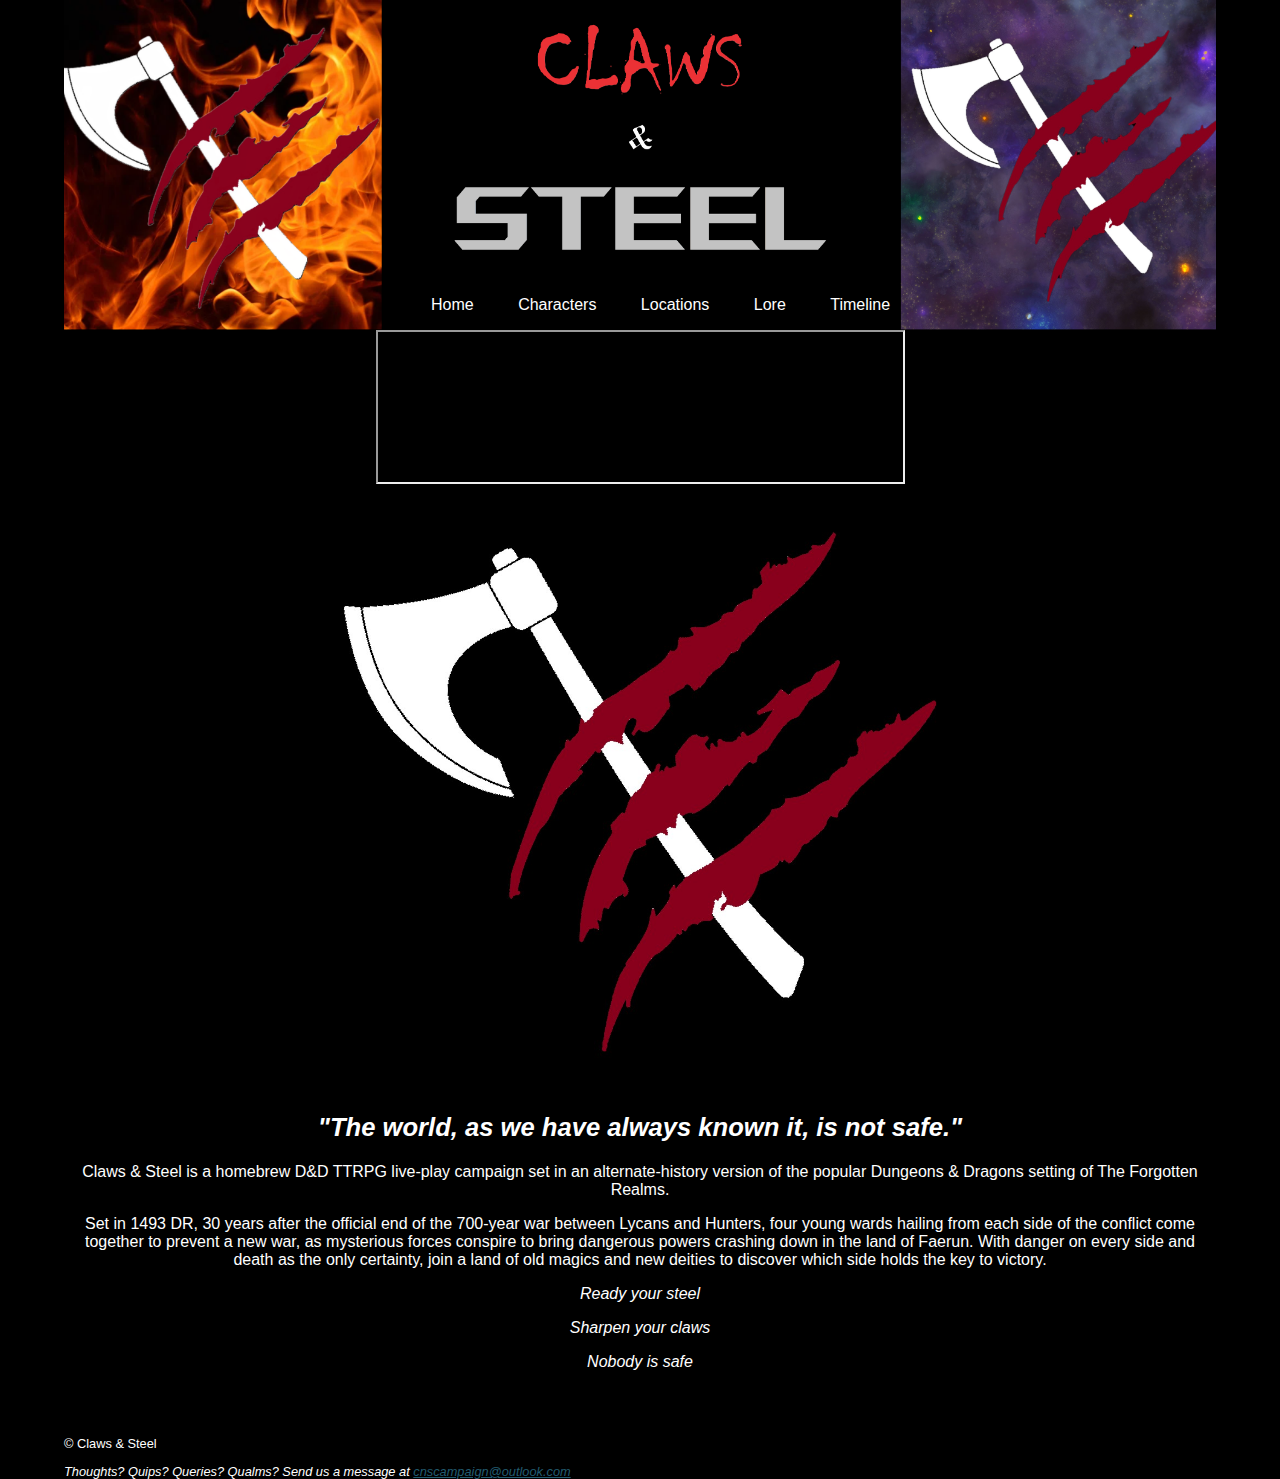
<file: index.html>
<!DOCTYPE html>
<html lang="en">

<head>
	<meta charset="UTF-8">
	<title> Claws &#38; Steel: A Tale of Monsters </title>
	<link rel="icon" href="images/logo_transparent.png" type="image/png">
	<link rel="stylesheet" href="styles.css">
</head>
<body>

<div id="wrapper">
	<header>
			<a href="index.html" 
			title= Claws &#38; Steel Homepage></a>
	</header>

<!-- ========== NAVIGATION ========== -->
	<nav>
		<ul>
			<li><a href="index.html" title="Home"> Home </a></li>
			<li><a href="characters.html" title="Characters"> Characters </a></li>
			<li><a href="locations.html" title="Locations"> Locations </a></li>
			<li><a href="lore.html" title="Lore"> Lore </a></li>
			<li><a href="timeline.html" title="Timeline"> Timeline </a></li>
		</ul>
	</nav>
<div>

<!-- Content Area 1 - Home Page -->
	<main>
		<center>
			<iframe src="https://embed.music.apple.com/au/album/you-have-reached-level-1/1734955916?i=1734955929"></iframe>
<!-- Issues formatting in CSS sheet, direct input to page is the best proven method of audio function -->
<!-- Issues resolved after a significant amount of trial and error, CSS is styled for Apple Music/iframe and the remaining pages will be easily added -->
<br>
			<img src="images\logo.jpg" alt="Crossed Axe and Claw Marks" width="600" height="600">
	
			<article>
				<section>
					<h2> <i> "The world, as we have always known it, is not safe." </i> </h2>
						<p> Claws &#38; Steel is a homebrew D&#38;D TTRPG live-play campaign set in an alternate-history version of the popular Dungeons &#38; Dragons setting of The Forgotten Realms.</p>
						<p> Set in 1493 DR, 30 years after the official end of the 700-year war between Lycans and Hunters, four young wards hailing from each side of the conflict come together to prevent a new war, as mysterious forces conspire to bring dangerous powers crashing down in the land of Faerun. With danger on every side and death as the only certainty, join a land of old magics and new deities to discover which side holds the key to victory.</p>
						<p><i> Ready your steel </i></p>
						<p><i> Sharpen your claws </i></p>
						<p><i> Nobody is safe </i></p>
				</section>
			</article>
		</center>
	<br>
	<br>
	</main>
		
	<footer>
		<p> &#169; Claws &#38; Steel </p>
		<address> 
			Thoughts? Quips? Queries? Qualms? Send us a message at <a href="mailto:cnscampaign@outlook.com"> cnscampaign@outlook.com </a>
		</address>
	</footer>
	
</div>
</body>

</html>

<!-- Page successfully validated before submission by https://jigsaw.w3.org/css-validator -->
</file>
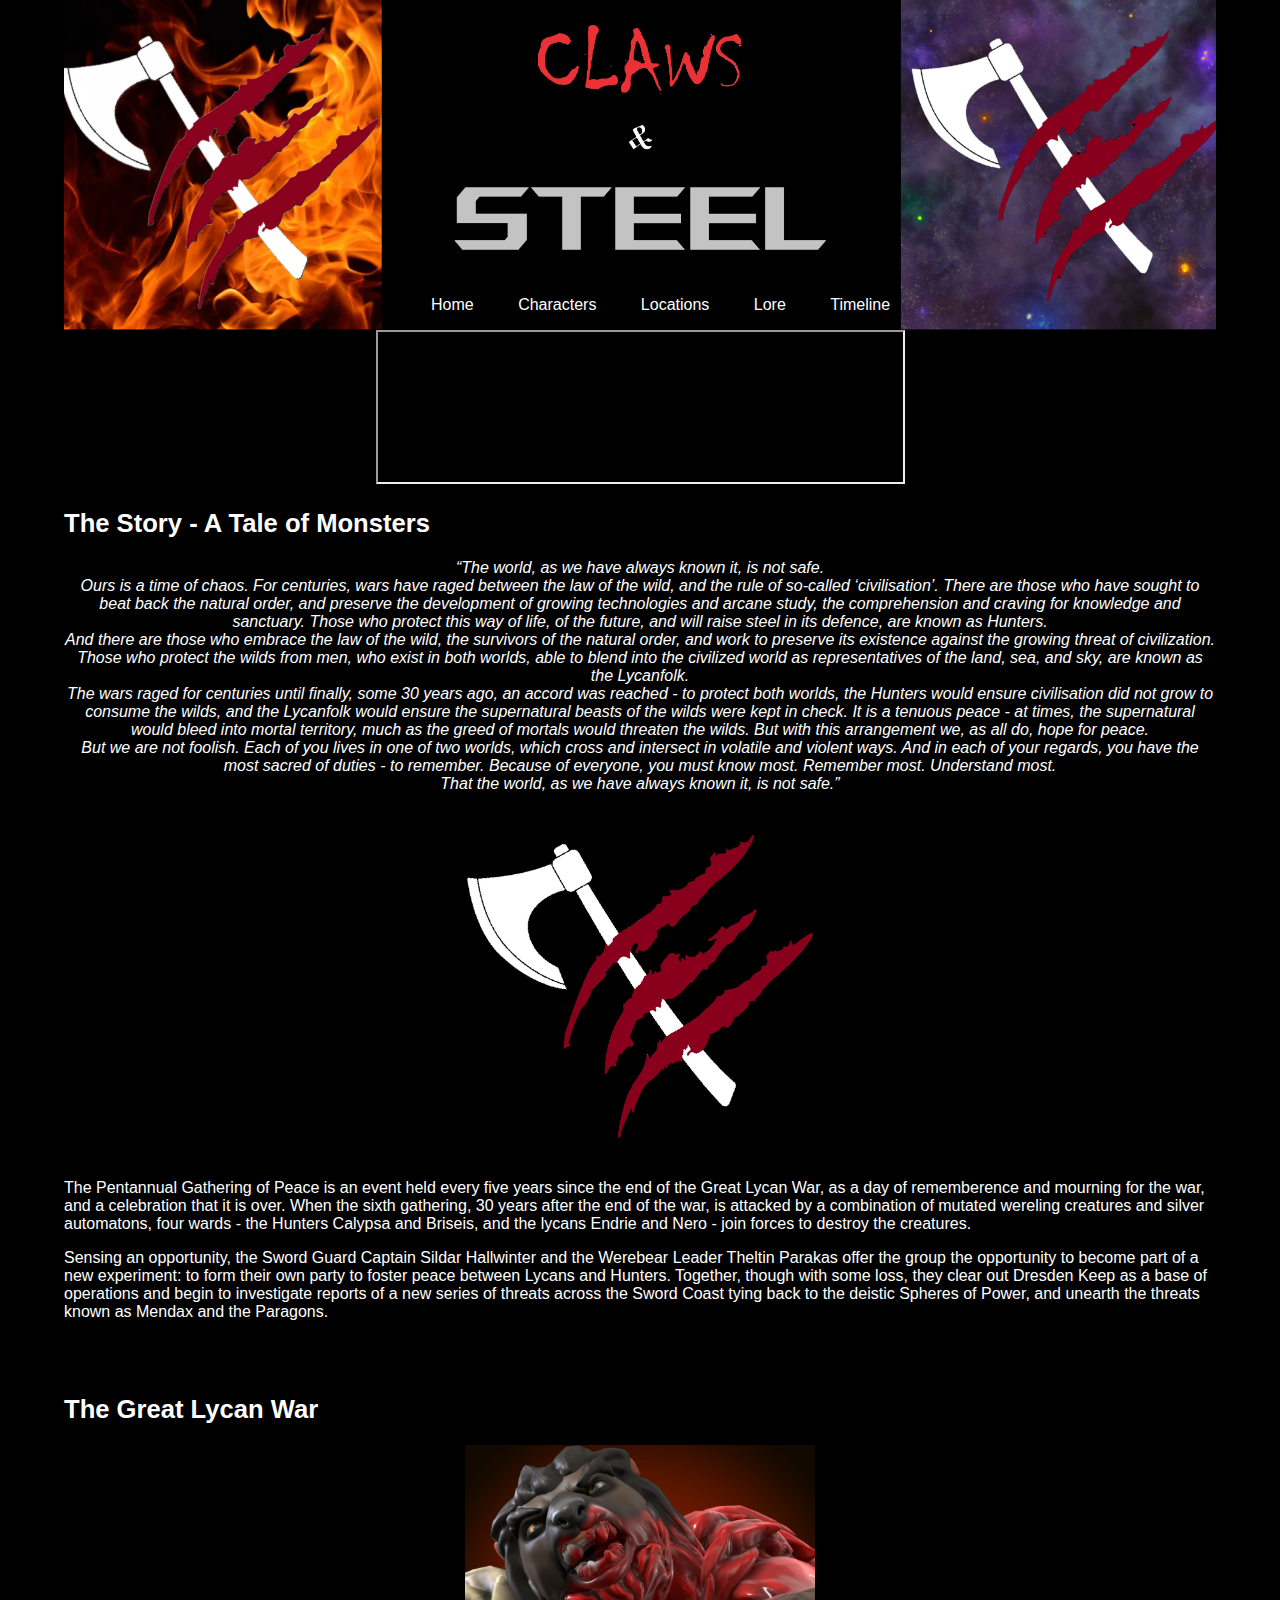
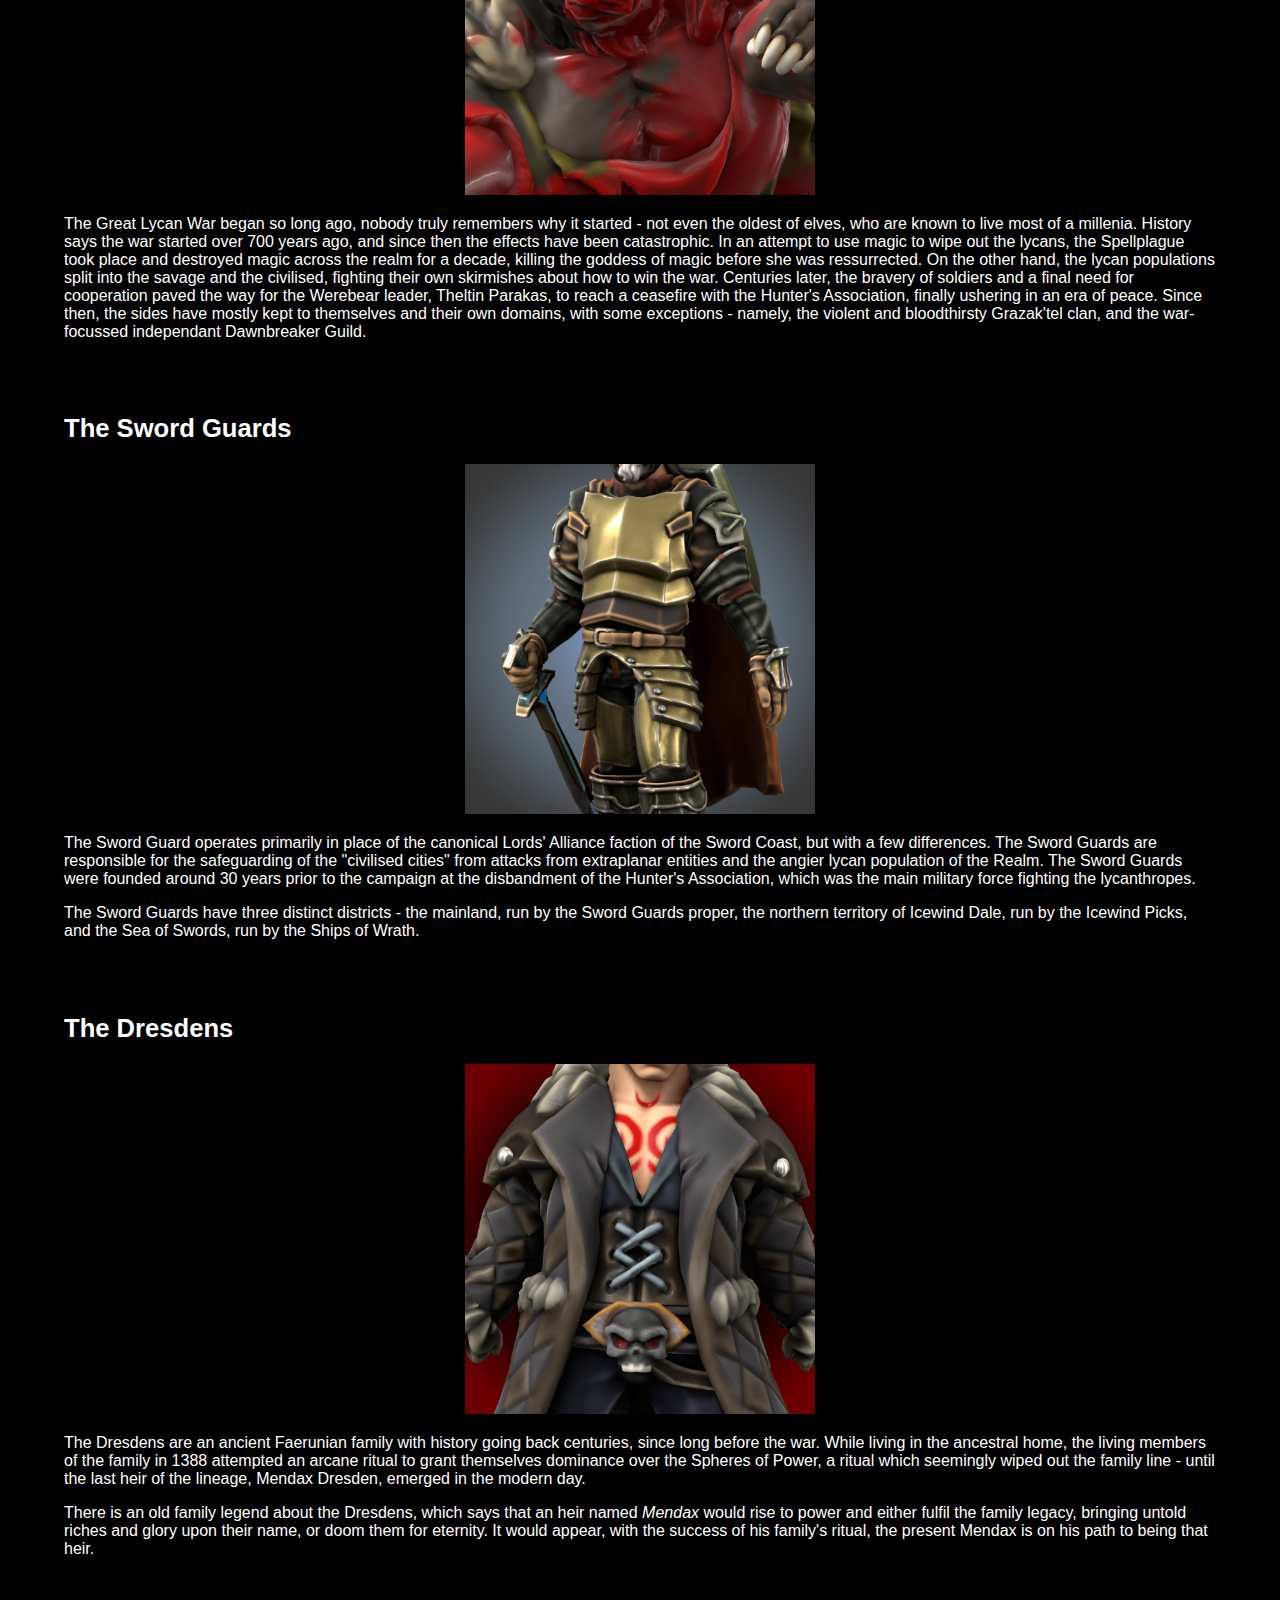
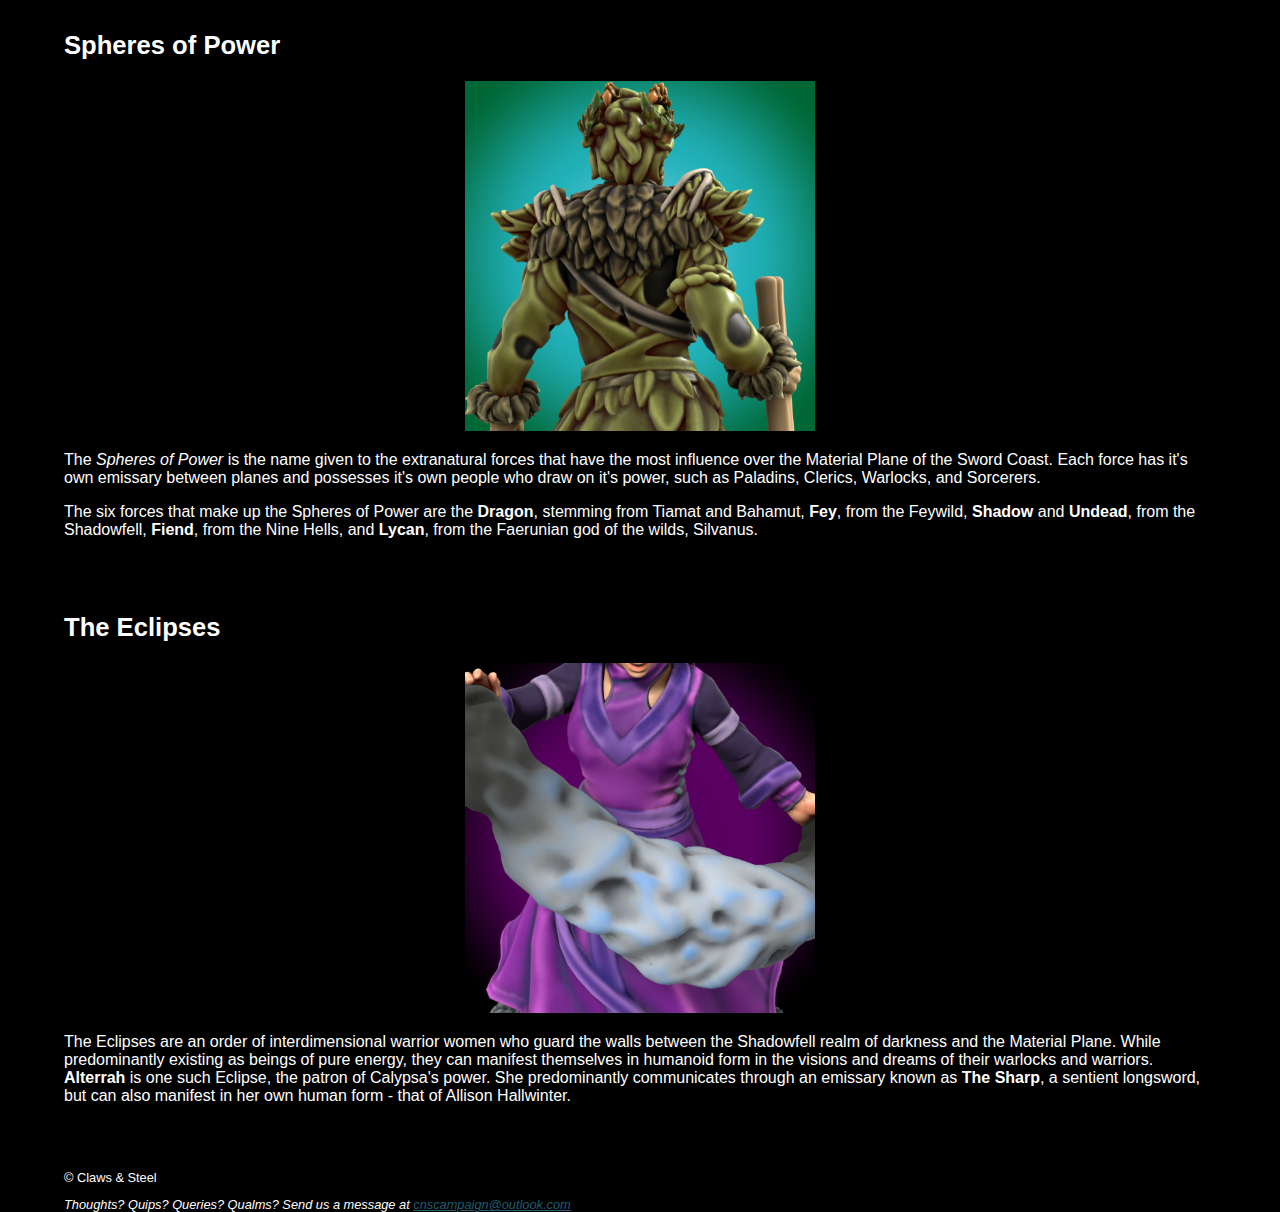
<file: lore.html>
<!DOCTYPE html>
<html lang="en">

<head>
	<meta charset="UTF-8">
	<title> Claws &#38; Steel: A Tale of Monsters </title>
	<link rel="icon" href="images/logo_transparent.png" type="image/png">
	<link rel="stylesheet" href="styles.css">
</head>
<body>

<div id="wrapper">
	<header>
			<a href="index.html" 
			title= Claws &#38; Steel Homepage></a>
	</header>

<!-- ========== NAVIGATION ========== -->
	<nav>
		<ul>
			<li><a href="index.html" title="Home"> Home </a></li>
			<li><a href="characters.html" title="Characters"> Characters </a></li>
			<li><a href="locations.html" title="Locations"> Locations </a></li>
			<li><a href="lore.html" title="Lore"> Lore </a></li>
			<li><a href="timeline.html" title="Timeline"> Timeline </a></li>
		</ul>
	</nav>
<div>


<!-- Content Area 1 - Lore -->

<main>
		<center>
			<iframe src="https://embed.music.apple.com/au/album/heroic-speech/1734955916?i=1734956051"></iframe>
		</center>
	<h2> The Story - A Tale of Monsters </h2>
		<main>
			<center>
		
				<article>
					<p><i> “The world, as we have always known it, is not safe.<br>
						Ours is a time of chaos. For centuries, wars have raged between the law of the wild, and the rule of so-called ‘civilisation’. There are those who have sought to beat back the natural order, and preserve the development of growing technologies and arcane study, the comprehension and craving for knowledge and sanctuary. Those who protect this way of life, of the future, and will raise steel in its defence, are known as Hunters.<br>
						And there are those who embrace the law of the wild, the survivors of the natural order, and work to preserve its existence against the growing threat of civilization. Those who protect the wilds from men, who exist in both worlds, able to blend into the civilized world as representatives of the land, sea, and sky, are known as the Lycanfolk.<br>
						The wars raged for centuries until finally, some 30 years ago, an accord was reached - to protect both worlds, the Hunters would ensure civilisation did not grow to consume the wilds, and the Lycanfolk would ensure the supernatural beasts of the wilds were kept in check. It is a tenuous peace - at times, the supernatural would bleed into mortal territory, much as the greed of mortals would threaten the wilds. But with this arrangement we, as all do, hope for peace.<br>
						But we are not foolish. Each of you lives in one of two worlds, which cross and intersect in volatile and violent ways. And in each of your regards, you have the most sacred of duties - to remember. Because of everyone, you must know most. Remember most. Understand most.<br>
						That the world, as we have always known it, is not safe.” </i></p>
				</article>
			</center>

			<article>
				<section>
					<center>
					<img src="images/logo.png" alt="Story" width="350" height="350">
					</center>

						<p> The Pentannual Gathering of Peace is an event held every five years since the end of the Great Lycan War, as a day of rememberence and mourning for the war, and a celebration that it is over. When the sixth gathering, 30 years after the end of the war, is attacked by a combination of mutated wereling creatures and silver automatons, four wards - the Hunters Calypsa and Briseis, and the lycans Endrie and Nero - join forces to destroy the creatures.</p>
						<p> Sensing an opportunity, the Sword Guard Captain Sildar Hallwinter and the Werebear Leader Theltin Parakas offer the group the opportunity to become part of a new experiment: to form their own party to foster peace between Lycans and Hunters. Together, though with some loss, they clear out Dresden Keep as a base of operations and begin to investigate reports of a new series of threats across the Sword Coast tying back to the deistic Spheres of Power, and unearth the threats known as Mendax and the Paragons.</p>
				</section>
				<br>
				<br>		
	<h2> The Great Lycan War </h2>
			<article>
				<section>
					<center>
					<img src="images/Lore/LycanWar.png" alt="The Great Lycan War" width="350" height="350">
					</center>
						<p> The Great Lycan War began so long ago, nobody truly remembers why it started - not even the oldest of elves, who are known to live most of a millenia. History says the war started over 700 years ago, and since then the effects have been catastrophic. In an attempt to use magic to wipe out the lycans, the Spellplague took place and destroyed magic across the realm for a decade, killing the goddess of magic before she was ressurrected. On the other hand, the lycan populations split into the savage and the civilised, fighting their own skirmishes about how to win the war. Centuries later, the bravery of soldiers and a final need for cooperation paved the way for the Werebear leader, Theltin Parakas, to reach a ceasefire with the Hunter's Association, finally ushering in an era of peace. Since then, the sides have mostly kept to themselves and their own domains, with some exceptions - namely, the violent and bloodthirsty Grazak'tel clan, and the war-focussed independant Dawnbreaker Guild. </p>
				</section>
				<br>
				<br>
		<h2> The Sword Guards </h2>
			<article>
				<section>
					<center>
					<img src="images/Lore/SwordGuards.png" alt="Sword Guards" width="350" height="350">
					</center>
						<p>The Sword Guard operates primarily in place of the canonical Lords' Alliance faction of the Sword Coast, but with a few differences. The Sword Guards are responsible for the safeguarding of the "civilised cities" from attacks from extraplanar entities and the angier lycan population of the Realm. The Sword Guards were founded around 30 years prior to the campaign at the disbandment of the Hunter's Association, which was the main military force fighting the lycanthropes. </p>
						<p>The Sword Guards have three distinct districts - the mainland, run by the Sword Guards proper, the northern territory of Icewind Dale, run by the Icewind Picks, and the Sea of Swords, run by the Ships of Wrath. </p>
				</section>
				<br>
				<br>
			</article>
		<h2> The Dresdens </h2>
			<article>
				<section>
					<center>
					<img src="images/Lore/Dresden.png" alt="The Dresdens" width="350" height="350">
					</center>
						<p> The Dresdens are an ancient Faerunian family with history going back centuries, since long before the war. While living in the ancestral home, the living members of the family in 1388 attempted an arcane ritual to grant themselves dominance over the Spheres of Power, a ritual which seemingly wiped out the family line - until the last heir of the lineage, Mendax Dresden, emerged in the modern day.</p>
						<p>There is an old family legend about the Dresdens, which says that an heir named <i>Mendax</i> would rise to power and either fulfil the family legacy, bringing untold riches and glory upon their name, or doom them for eternity. It would appear, with the success of his family's ritual, the present Mendax is on his path to being that heir.</p>
				</section>
				<br>
				<br>
		<h2> Spheres of Power </h2>
			<article>
				<section>
					<center>
					<img src="images/Lore/Spheres.png" alt="Silvanus" width="350" height="350">
					</center>
						<p> The <i> Spheres of Power</i> is the name given to the extranatural forces that have the most influence over the Material Plane of the Sword Coast. Each force has it's own emissary between planes and possesses it's own people who draw on it's power, such as Paladins, Clerics, Warlocks, and Sorcerers.</p>
						<p> The six forces that make up the Spheres of Power are the <b>Dragon</b>, stemming from Tiamat and Bahamut, <b>Fey</b>, from the Feywild, <b>Shadow</b> and <b>Undead</b>, from the Shadowfell, <b>Fiend</b>, from the Nine Hells, and <b>Lycan</b>, from the Faerunian god of the wilds, Silvanus.
				</section>
				<br>
				<br>
		<h2> The Eclipses </h2>
			<article>
				<section>
					<center>
					<img src="images/Lore/Eclipse.png" alt="The Eclipses" width="350" height="350">
					</center>
						<p> The Eclipses are an order of interdimensional warrior women who guard the walls between the Shadowfell realm of darkness and the Material Plane. While predominantly existing as beings of pure energy, they can manifest themselves in humanoid form in the visions and dreams of their warlocks and warriors. <b>Alterrah</b> is one such Eclipse, the patron of Calypsa's power. She predominantly communicates through an emissary known as <b>The Sharp</b>, a sentient longsword, but can also manifest in her own human form - that of Allison Hallwinter.</p>
				</section>
			</article>
	<br>
	<br>
	</main>
	
	<footer>
		<p> &#169; Claws &#38; Steel </p>
		<address> 
			Thoughts? Quips? Queries? Qualms? Send us a message at <a href="mailto:cnscampaign@outlook.com"> cnscampaign@outlook.com </a>
		</address>
	</footer>
	
</div>
</body>

</html>

<!-- Page successfully validated before submission by https://jigsaw.w3.org/css-validator -->
</file>
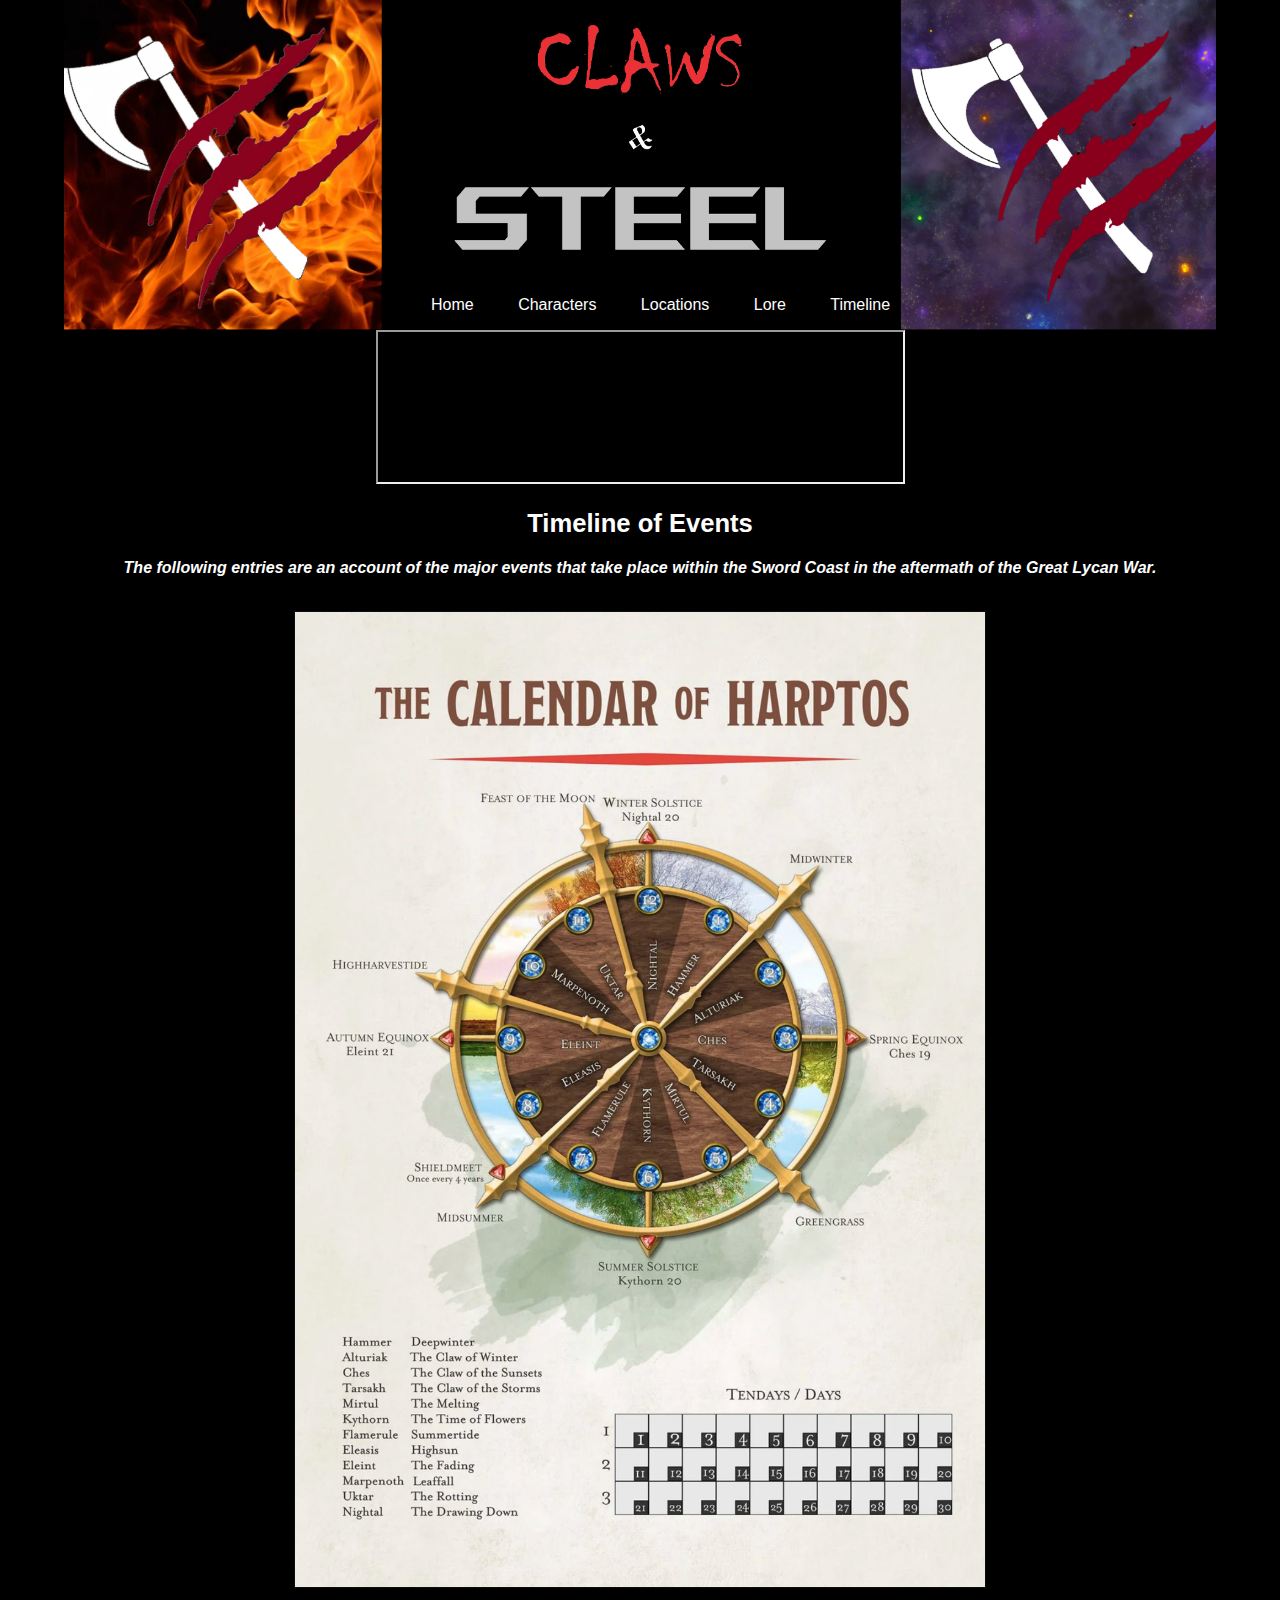
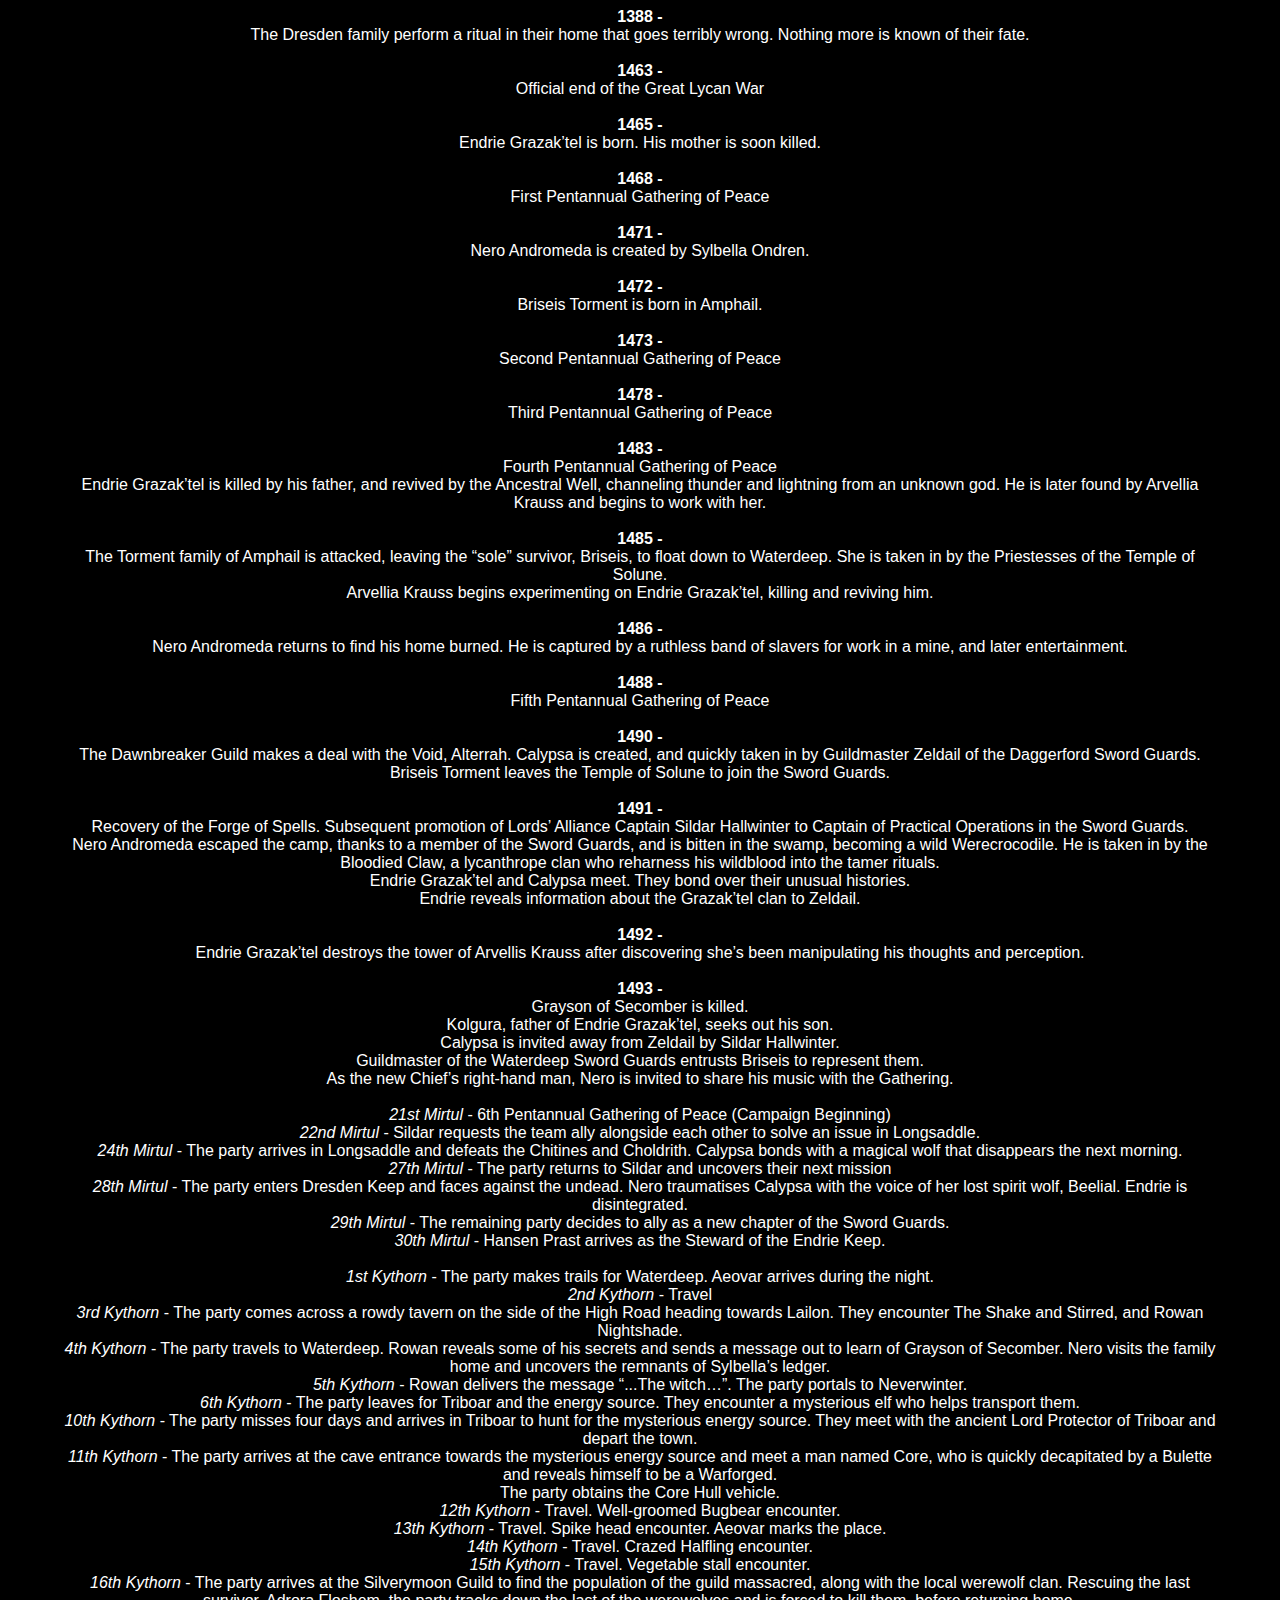
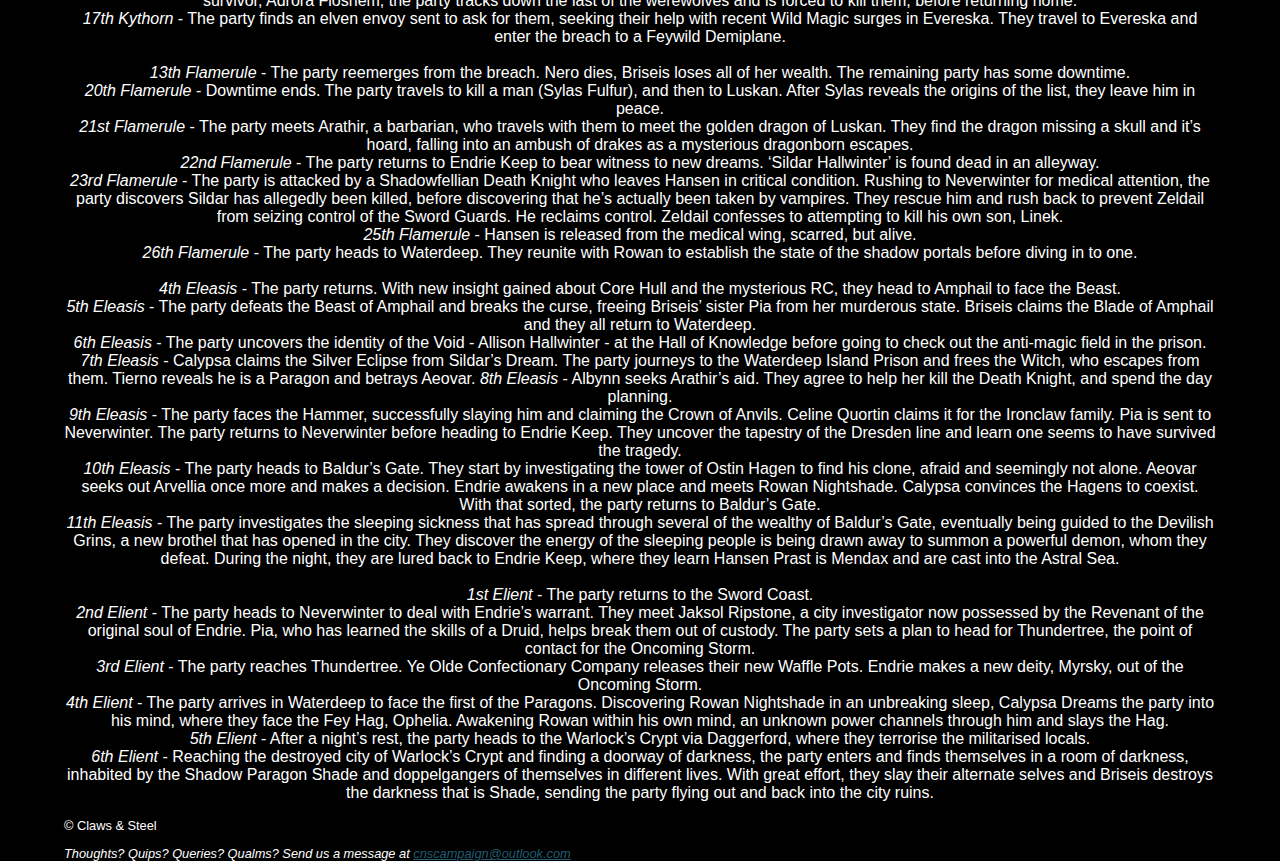
<file: timeline.html>
<!DOCTYPE html>
<html lang="en">

<head>
	<meta charset="UTF-8">
	<title> Claws &#38; Steel: A Tale of Monsters </title>
	<link rel="icon" href="images/logo_transparent.png" type="image/png">
	<link rel="stylesheet" href="styles.css">
</head>
<body>

<div id="wrapper">
	<header>
			<a href="index.html" 
			title= Claws &#38; Steel Homepage></a>
	</header>

<!-- ========== NAVIGATION ========== -->
	<nav>
		<ul>
			<li><a href="index.html" title="Home"> Home </a></li>
			<li><a href="characters.html" title="Characters"> Characters </a></li>
			<li><a href="locations.html" title="Locations"> Locations </a></li>
			<li><a href="lore.html" title="Lore"> Lore </a></li>
			<li><a href="timeline.html" title="Timeline"> Timeline </a></li>
		</ul>
	</nav>
<div>

<main>
	<center>
		<iframe src="https://embed.music.apple.com/au/album/forge-your-destiny/1734955916?i=1734955927"></iframe>
	<h2> Timeline of Events </h2>
	<p><b><i> The following entries are an account of the major events that take place within the Sword Coast in the aftermath of the Great Lycan War. </b></i></p>
	<br>
			<img src="images/Lore/Calendar.png" alt="Calendar" width=60% height=60%>
		<p><b>1388 -</b> <br>
			The Dresden family perform a ritual in their home that goes terribly wrong. Nothing more is known of their fate.<br>
			<br>
			<b>1463 - </b><br>
			Official end of the Great Lycan War<br>
			<br>
			<b>1465 - </b><br>
			Endrie Grazak’tel is born. His mother is soon killed.<br>
			<br>
			<b>1468 - </b><br>
			First Pentannual Gathering of Peace<br>
			<br>
			<b>1471 - </b><br>
			Nero Andromeda is created by Sylbella Ondren.<br>
			<br>
			<b>1472 - </b><br>
			Briseis Torment is born in Amphail.<br>
			<br>
			<b>1473 - </b><br>
			Second Pentannual Gathering of Peace<br>
			<br>
			<b>1478 - </b><br>
			Third Pentannual Gathering of Peace<br>
			<br>
			<b>1483 -</b><br>
			 Fourth Pentannual Gathering of Peace<br>
			Endrie Grazak’tel is killed by his father, and revived by the Ancestral Well, channeling thunder and lightning from an unknown god. He is later found by Arvellia Krauss and begins to work with her.<br>
			<br>
			<b>1485 - </b><br>
			The Torment family of Amphail is attacked, leaving the “sole” survivor, Briseis, to float down to Waterdeep. She is taken in by the Priestesses of the Temple of Solune.  <br>
			Arvellia Krauss begins experimenting on Endrie Grazak’tel, killing and reviving him.<br>
			<br>
			<b>1486 - </b><br>
			Nero Andromeda returns to find his home burned. He is captured by a ruthless band of slavers for work in a mine, and later entertainment.<br>
			<br>
			<b>1488 - </b><br>
			Fifth Pentannual Gathering of Peace<br>
			<br>
			<b>1490 - </b><br>
			The Dawnbreaker Guild makes a deal with the Void, Alterrah. Calypsa is created, and quickly taken in by Guildmaster Zeldail of the Daggerford Sword Guards. <br>
			Briseis Torment leaves the Temple of Solune to join the Sword Guards.<br>
			<br>
			<b>1491 - </b><br>
			 Recovery of the Forge of Spells. Subsequent promotion of Lords’ Alliance Captain Sildar Hallwinter to Captain of Practical Operations in the Sword Guards.<br>
			Nero Andromeda escaped the camp, thanks to a member of the Sword Guards, and is bitten in the swamp, becoming a wild Werecrocodile. He is taken in by the Bloodied Claw, a lycanthrope clan who reharness his wildblood into the tamer rituals.<br>
			Endrie Grazak’tel and Calypsa meet. They bond over their unusual histories. <br>
			Endrie reveals information about the Grazak’tel clan to Zeldail.<br>
			<br>
			<b>1492 - </b><br>
			Endrie Grazak’tel destroys the tower of Arvellis Krauss after discovering she’s been manipulating his thoughts and perception.<br>
			<br>
			<b>1493 - </b><br>
			Grayson of Secomber is killed.<br>
			Kolgura, father of Endrie Grazak’tel, seeks out his son. <br>
			Calypsa is invited away from Zeldail by Sildar Hallwinter.<br>
			Guildmaster of the Waterdeep Sword Guards entrusts Briseis to represent them.<br>
			As the new Chief’s right-hand man, Nero is invited to share his music with the Gathering.<br>
			<br>
			<i>21st Mirtul</i> - 6th Pentannual Gathering of Peace (Campaign Beginning)<br>
			<i>22nd Mirtul</i> - Sildar requests the team ally alongside each other to solve an issue in Longsaddle.<br>
			<i>24th Mirtul</i> - The party arrives in Longsaddle and defeats the Chitines and Choldrith. Calypsa bonds with a magical wolf that disappears the next morning.<br>
			<i>27th Mirtul</i> - The party returns to Sildar and uncovers their next mission<br>
			<i>28th Mirtul</i> - The party enters Dresden Keep and faces against the undead. Nero traumatises Calypsa with the voice of her lost spirit wolf, Beelial. Endrie is disintegrated.<br>
			<i>29th Mirtul</i> - The remaining party decides to ally as a new chapter of the Sword Guards.<br>
			<i>30th Mirtul</i> - Hansen Prast arrives as the Steward of the Endrie Keep.<br>
			<br>
			<i>1st Kythorn</i> - The party makes trails for Waterdeep. Aeovar arrives during the night.<br>
			<i>2nd Kythorn</i> - Travel<br>
			<i>3rd Kythorn</i> - The party comes across a rowdy tavern on the side of the High Road heading towards Lailon. They encounter The Shake and Stirred, and Rowan Nightshade.<br>
			<i>4th Kythorn</i> - The party travels to Waterdeep. Rowan reveals some of his secrets and sends a message out to learn of Grayson of Secomber. Nero visits the family home and uncovers the remnants of Sylbella’s ledger.<br>
			<i>5th Kythorn</i> - Rowan delivers the message “...The witch…”. The party portals to Neverwinter.<br>
			<i>6th Kythorn</i> - The party leaves for Triboar and the energy source. They encounter a mysterious elf who helps transport them.<br>
			<i>10th Kythorn</i> - The party misses four days and arrives in Triboar to hunt for the mysterious energy source. They meet with the ancient Lord Protector of Triboar and depart the town.<br>
			<i>11th Kythorn</i> - The party arrives at the cave entrance towards the mysterious energy source and meet a man named Core, who is quickly decapitated by a Bulette and reveals himself to be a Warforged.<br>
			The party obtains the Core Hull vehicle. <br>
			<i>12th Kythorn</i> - Travel. Well-groomed Bugbear encounter.<br>
			<i>13th Kythorn</i> - Travel. Spike head encounter. Aeovar marks the place.<br>
			<i>14th Kythorn</i> - Travel. Crazed Halfling encounter.<br>
			<i>15th Kythorn</i> - Travel. Vegetable stall encounter.<br>
			<i>16th Kythorn</i> - The party arrives at the Silverymoon Guild to find the population of the guild massacred, along with the local werewolf clan. Rescuing the last survivor, Adrora Floshem, the party tracks down the last of the werewolves and is forced to kill them, before returning home.<br>
			<i>17th Kythorn</i> - The party finds an elven envoy sent to ask for them, seeking their help with recent Wild Magic surges in Evereska. They travel to Evereska and enter the breach to a Feywild Demiplane.<br>
			<br>
			<i>13th Flamerule</i> - The party reemerges from the breach. Nero dies, Briseis loses all of her wealth. The remaining party has some downtime.<br>
			<i>20th Flamerule</i> - Downtime ends. The party travels to kill a man (Sylas Fulfur), and then to Luskan. After Sylas reveals the origins of the list, they leave him in peace.<br>
			<i>21st Flamerule</i> - The party meets Arathir, a barbarian, who travels with them to meet the golden dragon of Luskan. They find the dragon missing a skull and it’s hoard, falling into an ambush of drakes as a mysterious dragonborn escapes.<br>
			<i>22nd Flamerule</i> - The party returns to Endrie Keep to bear witness to new dreams. ‘Sildar Hallwinter’ is found dead in an alleyway.<br>
			<i>23rd Flamerule</i> - The party is attacked by a Shadowfellian Death Knight who leaves Hansen in critical condition. Rushing to Neverwinter for medical attention, the party discovers Sildar has allegedly been killed, before discovering that he’s actually been taken by vampires. They rescue him and rush back to prevent Zeldail from seizing control of the Sword Guards. He reclaims control. Zeldail confesses to attempting to kill his own son, Linek.<br>
			<i>25th Flamerule</i> - Hansen is released from the medical wing, scarred, but alive.<br>
			<i>26th Flamerule</i> - The party heads to Waterdeep. They reunite with Rowan to establish the state of the shadow portals before diving in to one.<br>
			<br>
			<i>4th Eleasis</i> - The party returns. With new insight gained about Core Hull and the mysterious RC, they head to Amphail to face the Beast.<br>
			<i>5th Eleasis</i> - The party defeats the Beast of Amphail and breaks the curse, freeing Briseis’ sister Pia from her murderous state. Briseis claims the Blade of Amphail and they all return to Waterdeep.<br>
			<i>6th Eleasis</i> - The party uncovers the identity of the Void - Allison Hallwinter - at the Hall of Knowledge before going to check out the anti-magic field in the prison.<br>
			<i>7th Eleasis</i> - Calypsa claims the Silver Eclipse from Sildar’s Dream. The party journeys to the Waterdeep Island Prison and frees the Witch, who escapes from them. Tierno reveals he is a Paragon and betrays Aeovar.
			<i>8th Eleasis</i> - Albynn seeks Arathir’s aid. They agree to help her kill the Death Knight, and spend the day planning.<br>
			<i>9th Eleasis</i> - The party faces the Hammer, successfully slaying him and claiming the Crown of Anvils. Celine Quortin claims it for the Ironclaw family. Pia is sent to Neverwinter. The party returns to Neverwinter before heading to Endrie Keep. They uncover the tapestry of the Dresden line and learn one seems to have survived the tragedy.<br>
			<i>10th Eleasis</i> - The party heads to Baldur’s Gate. They start by investigating the tower of Ostin Hagen to find his clone, afraid and seemingly not alone. Aeovar seeks out Arvellia once more and makes a decision. Endrie awakens in a new place and meets Rowan Nightshade. Calypsa convinces the Hagens to coexist. With that sorted, the party returns to Baldur’s Gate.<br>
			<i>11th Eleasis</i> - The party investigates the sleeping sickness that has spread through several of the wealthy of Baldur’s Gate, eventually being guided to the Devilish Grins, a new brothel that has opened in the city. They discover the energy of the sleeping people is being drawn away to summon a powerful demon, whom they defeat. During the night, they are lured back to Endrie Keep, where they learn Hansen Prast is Mendax and are cast into the Astral Sea.<br>
			<br>
			<i>1st Elient</i> - The party returns to the Sword Coast.<br>
			<i>2nd Elient </i>- The party heads to Neverwinter to deal with Endrie’s warrant. They meet Jaksol Ripstone, a city investigator now possessed by the Revenant of the original soul of Endrie. Pia, who has learned the skills of a Druid, helps break them out of custody. The party sets a plan to head for Thundertree, the point of contact for the Oncoming Storm.<br>
			<i>3rd Elient</i> - The party reaches Thundertree. Ye Olde Confectionary Company releases their new Waffle Pots. Endrie makes a new deity, Myrsky, out of the Oncoming Storm.<br>
			<i>4th Elient</i> - The party arrives in Waterdeep to face the first of the Paragons. Discovering Rowan Nightshade in an unbreaking sleep, Calypsa Dreams the party into his mind, where they face the Fey Hag, Ophelia. Awakening Rowan within his own mind, an unknown power channels through him and slays the Hag.<br>
			<i>5th Elient</i> - After a night’s rest, the party heads to the Warlock’s Crypt via Daggerford, where they terrorise the militarised locals.<br>
			<i>6th Elient</i> - Reaching the destroyed city of Warlock’s Crypt and finding a doorway of darkness, the party enters and finds themselves in a room of darkness, inhabited by the Shadow Paragon Shade and doppelgangers of themselves in different lives. With great effort, they slay their alternate selves and Briseis destroys the darkness that is Shade, sending the party flying out and back into the city ruins.<br>
		</p>
</main>
	
	<footer>
		<p> &#169; Claws &#38; Steel </p>
		<address> 
			Thoughts? Quips? Queries? Qualms? Send us a message at <a href="mailto:cnscampaign@outlook.com"> cnscampaign@outlook.com </a>
		</address>
	</footer>
	
</div>
</body>

</html>

<!-- Page successfully validated before submission by https://jigsaw.w3.org/css-validator -->
</file>
<file: styles.css>
/* Author: Daniel Geary
Date: 20/05/2024
Version: Final Website
*/

/*GLOBAL SETTING
----------------------------------------
*/

@import url('https://fonts.cdnfonts.com/css/luminari');

body {
	font-size: 16px;
	font-family: luminari, sans-serif;
	color: #FFFFFF;
	margin: 0;
	background-color: #000000;
}

/* Alter background to black and text colour to white - default website darkmode for easier reading */

#wrapper {
	position: relative;
	max-width: 1200px; 
	width: 90%;
	margin: 0 auto;
}

h1 {
	font-size: 2.5em;
	font-weight: 700;
}

h2 {
	font-size: 1.6em;
	font-weight: 700;
	padding-bottom: 0px;
	padding-top: 0px;
}

a {
	color: #225c71; /* dark teal */
}

a:visited {
	color: #c62d03; /* burnt red */
}



/* HEADER
----------------------------------------
*/

header {
	background: #2f261d	url(images/header.png) no-repeat top center/cover;
	height: 330px;
	color: #ffffff;	
}
	
header h1 {
	visibility: hidden;
}

header img {
	position: relative;
	top: 10px; left: 10px;
	z-index: 999;
}

/* NAVIGATION
----------------------------------------
*/

nav {
	position: absolute;
	top: 245px; left: 147px;
	width: 100%; /* = 1200px */
	padding-top: 35px;
}

nav a {
	color: #ffffff; /* white */
	text-decoration: none;
	padding: 10px 20px 15px 20px;
}

nav a:hover {
	background-color: #800000;
}

nav a:visited {
	color: #ffffff;
}

nav ul {
	padding-left: 200px;
	list-style: none;
}

nav li {
	display: inline;
}

nav span {
    padding: 10px 20px 15px 20px;
	background-color: #356d81;
    color: #ffffff;
}


/* CONTENT 1
----------------------------------------
*/
#char-bios {
    display: flex;
    margin: 25px 0;
    text-align: center;
}

#char-bios section {
    padding: 0 20px;
}

/* MEDIA PLAYER
----------------------------------------
*/
iframe {
width:100%;
max-width:525px;
overflow:hidden;
background:transparent;
}
/* While its probably (definitely) not wise to try and figure out how to import the style aspects of an Apple Music track embedding into the website at 2:15AM, that is exactly what I did. Nailed it. -->

/* FOOTER
----------------------------------------
*/
footer {
	font-size: 0.8em;
	}

footer ul {
	display: flex;
	justify-content: center;
	}

footer li {
	list-style: none;
	padding-right: 20px;
	}
	
/* This document validates as CSS level 3 + SVG as of 21/05 */
</file>
